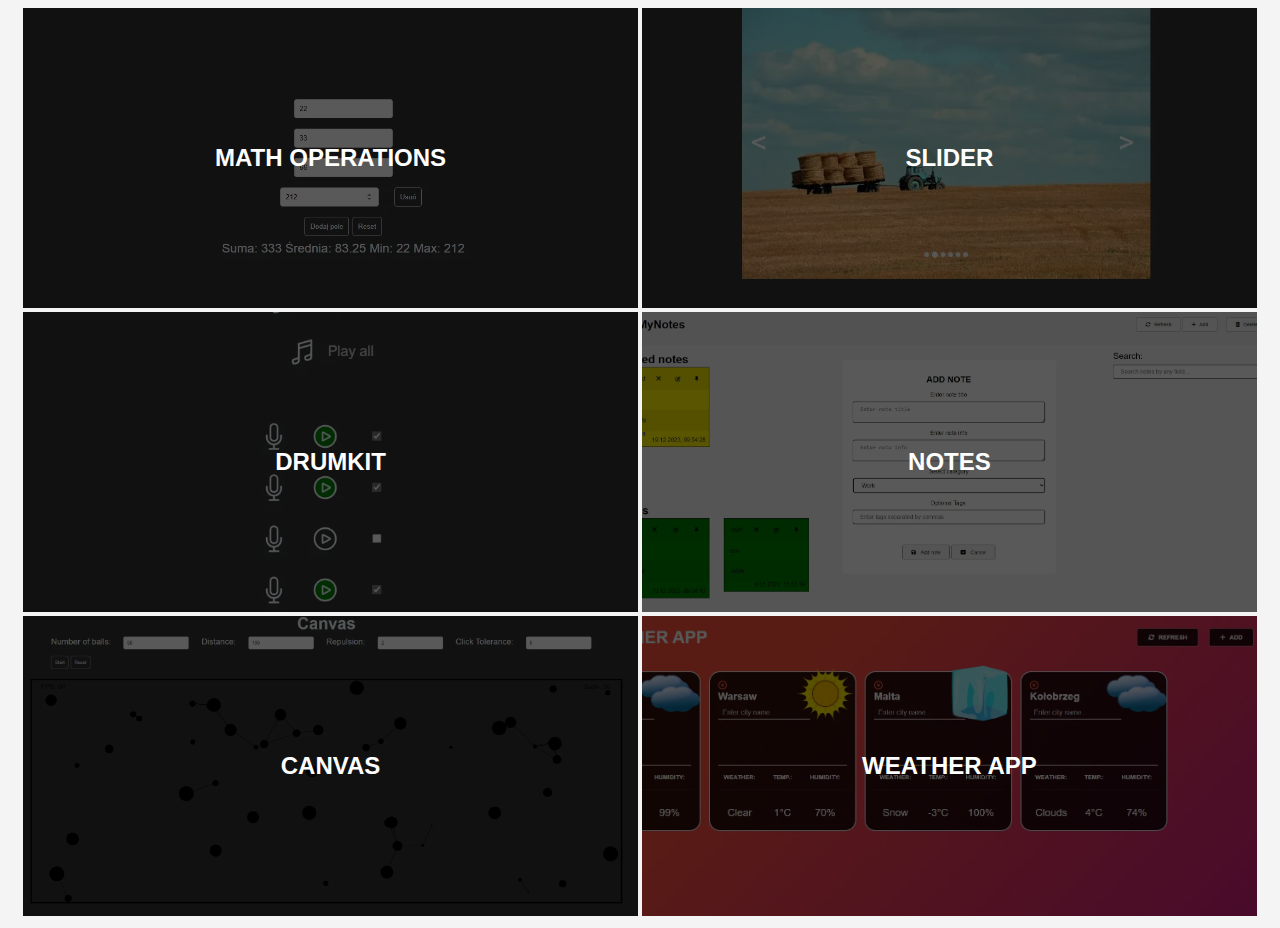
<file: projects/JS_Projects/index.html>
<!DOCTYPE html>
<html lang="en">

<head>
    <meta charset="UTF-8">
    <meta name="viewport" content="width=device-width, initial-scale=1.0">
    <title>Document</title>
</head>

<body>
    <!-- <div class="wrapper">
        <a href="/Lab1-Introduction/index.html">Math</a>
        <a href="/Lab2-Slider/index.html">Slider</a>
        <a href="/Lab3-Drumkit/index.html">Drumkit</a>
        <a href="/Lab4-Notes/index.html">Notes</a>
        <a href="/Lab6-Canvas/index.html">Canvas</a>
        <a href="/Lab7-WeatherApp/index.html">WeatherApp</a>
    </div> -->

    <!-- <h2 class="section-title">JavaScript Projects</h2> -->

    <section class="products wrapper" id="products">
        <div class="product first-product">
            <a href="Lab1-Introduction/index.html">
                <div class="hero-bg"></div>
                <div class="hero-text">
                    <h3>Math Operations</h3>
                </div>
            </a>
        </div>
        <div class="product second-product">
            <a href="Lab2-Slider/index.html">
                <div class="hero-bg"></div>
                <div class="hero-text">
                    <h3>Slider</h3>
                </div>
            </a>
        </div>
        <div class="product third-product">
            <a href="Lab3-Drumkit/index.html">
                <div class="hero-bg"></div>
                <div class="hero-text">
                    <h3>Drumkit</h3>
                </div>
            </a>
        </div>
        <div class="product fourth-product">
            <a href="Lab4-Notes/index.html">
                <div class="hero-bg"></div>
                <div class="hero-text">
                    <h3>Notes</h3>
                </div>
            </a>
        </div>
        <div class="product sixth-product">
            <a href="Lab6-Canvas/index.html">
                <div class="hero-bg"></div>
                <div class="hero-text">
                    <h3>Canvas</h3>
                </div>
            </a>
        </div>
        <div class="product seventh-product">
            <a href="Lab7-WeatherApp/index.html">
                <div class="hero-bg"></div>
                <div class="hero-text">
                    <h3>Weather App</h3>
                </div>
            </a>
        </div>
    </section>

    <link rel="stylesheet" href="style.css">
</body>

</html>
</file>
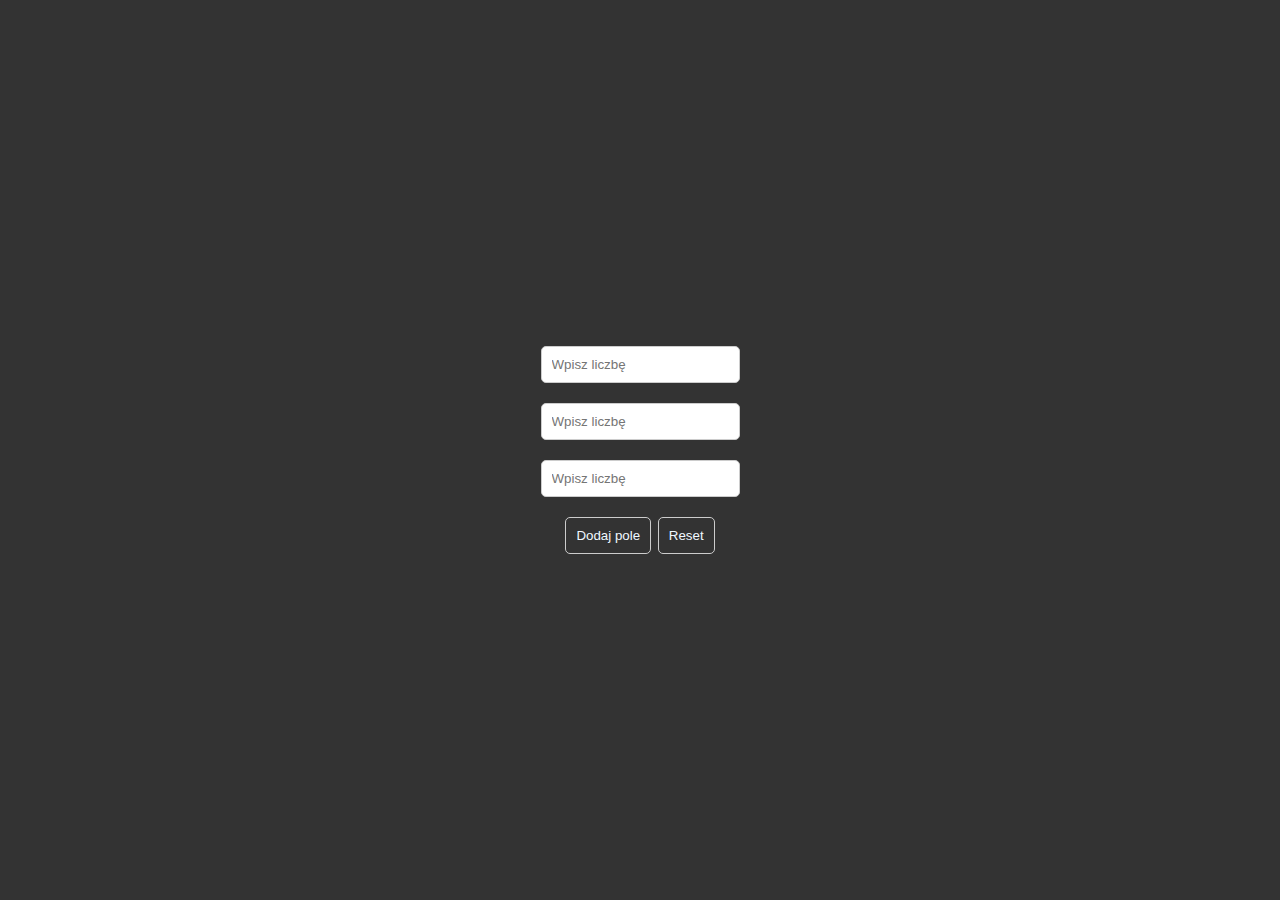
<file: projects/JS_Projects/Lab1-Introduction/index.html>
<!DOCTYPE html>
<html lang="en">

<head>
    <meta charset="UTF-8">
    <meta name="viewport" content="width=device-width, initial-scale=1.0">
    <title>Document</title>
    <link rel="stylesheet" href="style.css">
</head>

<body>
    <input type="number" placeholder="Wpisz liczbę" id="1">
    <input type="number" placeholder="Wpisz liczbę" id="2">
    <input type="number" placeholder="Wpisz liczbę" id="3">
    <!-- <input type="liczba4" placeholder="Wpisz liczbę" id="4"> -->

    <div id="container"></div>

    <div>
        <button type="button">Dodaj pole</button>
        <button type="button" id="reset">Reset</button>
    </div>
    <div id="result"></div>
    <!-- <button type="submit">Przelicz</button> -->

    <script src="main.js"></script>
</body>

</html>
</file>
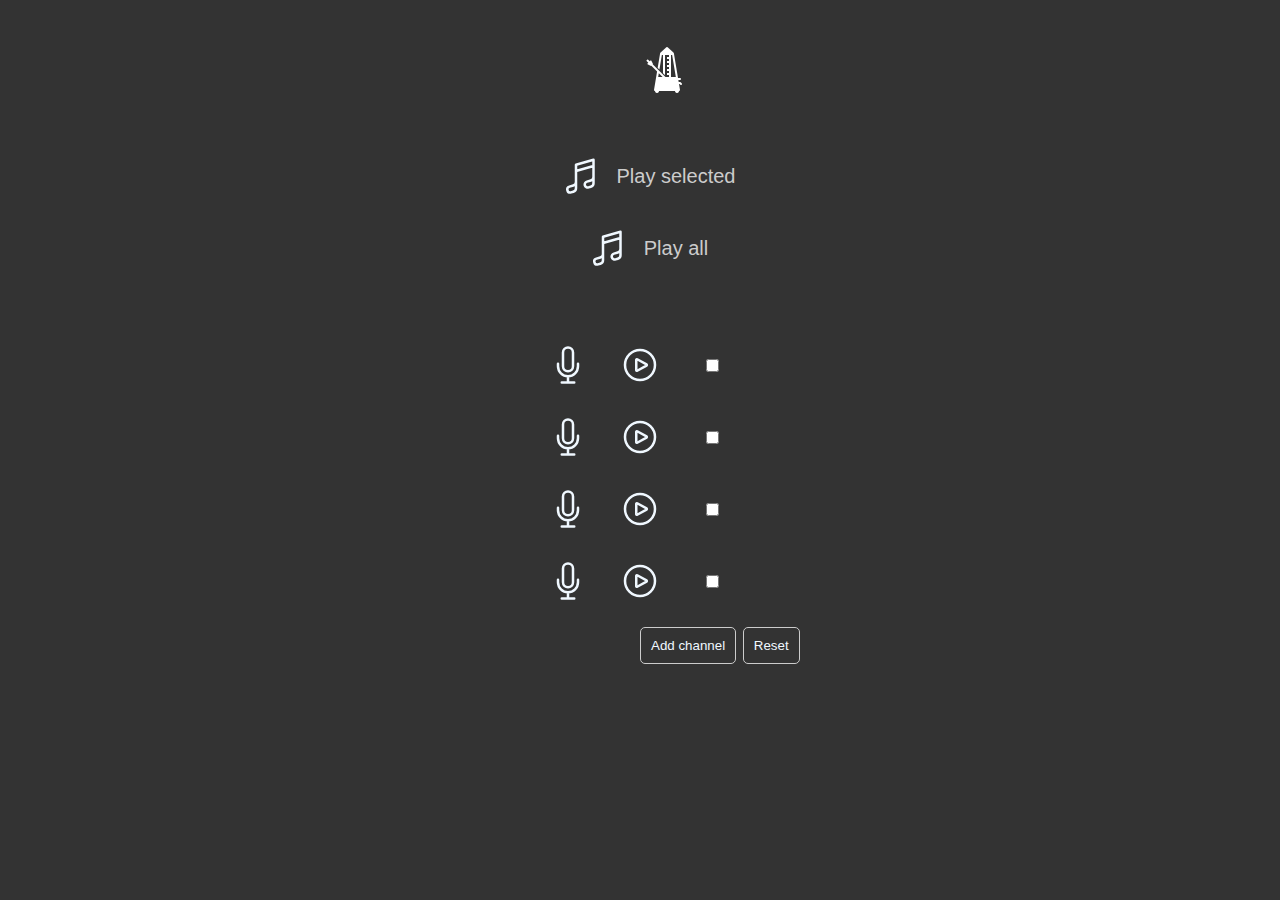
<file: projects/JS_Projects/Lab3-Drumkit/index.html>
<!DOCTYPE html>
<html lang="en">

<head>
    <meta charset="UTF-8">
    <meta name="viewport" content="width=device-width, initial-scale=1.0">
    <title>Document</title>
    <link rel="stylesheet" href="style.css">
</head>

<body>

    <audio src="./sounds/clap.wav" controls id="s1"></audio>
    <audio src="./sounds/hihat.wav" controls id="s2"></audio>
    <audio src="./sounds/kick.wav" controls id="s3"></audio>
    <audio src="./sounds/openhat.wav" controls id="s4"></audio>
    <audio src="./sounds/boom.wav" controls id="s5"></audio>
    <audio src="./sounds/ride.wav" controls id="s6"></audio>
    <audio src="./sounds/snare.wav" controls id="s7"></audio>
    <audio src="./sounds/tom.wav" controls id="s8"></audio>
    <audio src="./sounds/tink.wav" controls id="s9"></audio>

    <audio src="./sounds2/clap-808.wav" controls id="s10"></audio>
    <audio src="./sounds2/clap-crushed.wav" controls id="s11"></audio>
    <audio src="./sounds2/clap-fat.wav" controls id="s12"></audio>
    <audio src="./sounds2/clap-slapper.wav" controls id="s13"></audio>
    <audio src="./sounds2/clap-tape.wav" controls id="s14"></audio>
    <audio src="./sounds2/crash-808.wav" controls id="s15"></audio>
    <audio src="./sounds2/crash-acoustic.wav" controls id="s16"></audio>
    <audio src="./sounds2/crash-noise.wav" controls id="s17"></audio>
    <audio src="./sounds2/crash-tape.wav" controls id="s18"></audio>
    <audio src="./sounds2/kick-808.wav" controls id="s19"></audio>
    <audio src="./sounds2/kick-dry.wav" controls id="s20"></audio>
    <audio src="./sounds2/kick-tron.wav" controls id="s21"></audio>
    <audio src="./sounds2/openhat-analog.wav" controls id="s22"></audio>
    <audio src="./sounds2/perc-metal.wav" controls id="s23"></audio>
    <audio src="./sounds2/perc-tribal.wav" controls id="s24"></audio>
    <audio src="./sounds2/ride-acoustic01.wav" controls id="s25"></audio>
    <audio src="./sounds2/shaker-analog.wav" controls id="s26"></audio>
    <img class="metronome" id="metronome"
        src="[data-uri]">
    <div class="play-all" id="play-selected">
        <svg fill="none" stroke="currentColor" stroke-width="1.5" viewBox="0 0 24 24" xmlns="http://www.w3.org/2000/svg"
            aria-hidden="true">
            <path stroke-linecap="round" stroke-linejoin="round"
                d="M9 9l10.5-3m0 6.553v3.75a2.25 2.25 0 01-1.632 2.163l-1.32.377a1.803 1.803 0 11-.99-3.467l2.31-.66a2.25 2.25 0 001.632-2.163zm0 0V2.25L9 5.25v10.303m0 0v3.75a2.25 2.25 0 01-1.632 2.163l-1.32.377a1.803 1.803 0 01-.99-3.467l2.31-.66A2.25 2.25 0 009 15.553z">
            </path>
        </svg>
        <p>Play selected</p>
    </div>
    <div class="play-all" id="play-all">
        <svg fill="none" stroke="currentColor" stroke-width="1.5" viewBox="0 0 24 24" xmlns="http://www.w3.org/2000/svg"
            aria-hidden="true">
            <path stroke-linecap="round" stroke-linejoin="round"
                d="M9 9l10.5-3m0 6.553v3.75a2.25 2.25 0 01-1.632 2.163l-1.32.377a1.803 1.803 0 11-.99-3.467l2.31-.66a2.25 2.25 0 001.632-2.163zm0 0V2.25L9 5.25v10.303m0 0v3.75a2.25 2.25 0 01-1.632 2.163l-1.32.377a1.803 1.803 0 01-.99-3.467l2.31-.66A2.25 2.25 0 009 15.553z">
            </path>
        </svg>
        <p>Play all</p>
    </div>

    <div class="canals" id="canals">
        <div class="canal" id="1">
            <svg id="record-btn1" fill="none" stroke="currentColor" stroke-width="1.5" viewBox="0 0 24 24"
                xmlns="http://www.w3.org/2000/svg" aria-hidden="true">
                <path stroke-linecap="round" stroke-linejoin="round"
                    d="M12 18.75a6 6 0 006-6v-1.5m-6 7.5a6 6 0 01-6-6v-1.5m6 7.5v3.75m-3.75 0h7.5M12 15.75a3 3 0 01-3-3V4.5a3 3 0 116 0v8.25a3 3 0 01-3 3z">
                </path>
            </svg>
            <svg id="play-btn1" fill="none" stroke="currentColor" stroke-width="1.5" viewBox="0 0 24 24"
                xmlns="http://www.w3.org/2000/svg" aria-hidden="true">
                <path stroke-linecap="round" stroke-linejoin="round" d="M21 12a9 9 0 11-18 0 9 9 0 0118 0z"></path>
                <path stroke-linecap="round" stroke-linejoin="round"
                    d="M15.91 11.672a.375.375 0 010 .656l-5.603 3.113a.375.375 0 01-.557-.328V8.887c0-.286.307-.466.557-.327l5.603 3.112z">
                </path>
            </svg>
            <input type="checkbox" id="canal1">
        </div>
        <div class="canal" id="2">
            <svg id="record-btn2" fill="none" stroke="currentColor" stroke-width="1.5" viewBox="0 0 24 24"
                xmlns="http://www.w3.org/2000/svg" aria-hidden="true">
                <path stroke-linecap="round" stroke-linejoin="round"
                    d="M12 18.75a6 6 0 006-6v-1.5m-6 7.5a6 6 0 01-6-6v-1.5m6 7.5v3.75m-3.75 0h7.5M12 15.75a3 3 0 01-3-3V4.5a3 3 0 116 0v8.25a3 3 0 01-3 3z">
                </path>
            </svg>
            <svg id="play-btn2" fill="none" stroke="currentColor" stroke-width="1.5" viewBox="0 0 24 24"
                xmlns="http://www.w3.org/2000/svg" aria-hidden="true">
                <path stroke-linecap="round" stroke-linejoin="round" d="M21 12a9 9 0 11-18 0 9 9 0 0118 0z"></path>
                <path stroke-linecap="round" stroke-linejoin="round"
                    d="M15.91 11.672a.375.375 0 010 .656l-5.603 3.113a.375.375 0 01-.557-.328V8.887c0-.286.307-.466.557-.327l5.603 3.112z">
                </path>
            </svg>
            <input type="checkbox" id="canal2">
        </div>
        <div class="canal" id="3">
            <svg id="record-btn3" fill="none" stroke="currentColor" stroke-width="1.5" viewBox="0 0 24 24"
                xmlns="http://www.w3.org/2000/svg" aria-hidden="true">
                <path stroke-linecap="round" stroke-linejoin="round"
                    d="M12 18.75a6 6 0 006-6v-1.5m-6 7.5a6 6 0 01-6-6v-1.5m6 7.5v3.75m-3.75 0h7.5M12 15.75a3 3 0 01-3-3V4.5a3 3 0 116 0v8.25a3 3 0 01-3 3z">
                </path>
            </svg>
            <svg id="play-btn3" fill="none" stroke="currentColor" stroke-width="1.5" viewBox="0 0 24 24"
                xmlns="http://www.w3.org/2000/svg" aria-hidden="true">
                <path stroke-linecap="round" stroke-linejoin="round" d="M21 12a9 9 0 11-18 0 9 9 0 0118 0z"></path>
                <path stroke-linecap="round" stroke-linejoin="round"
                    d="M15.91 11.672a.375.375 0 010 .656l-5.603 3.113a.375.375 0 01-.557-.328V8.887c0-.286.307-.466.557-.327l5.603 3.112z">
                </path>
            </svg>
            <input type="checkbox" id="canal3">
        </div>
        <div class="canal" id="4">
            <svg id="record-btn4" fill="none" stroke="currentColor" stroke-width="1.5" viewBox="0 0 24 24"
                xmlns="http://www.w3.org/2000/svg" aria-hidden="true">
                <path stroke-linecap="round" stroke-linejoin="round"
                    d="M12 18.75a6 6 0 006-6v-1.5m-6 7.5a6 6 0 01-6-6v-1.5m6 7.5v3.75m-3.75 0h7.5M12 15.75a3 3 0 01-3-3V4.5a3 3 0 116 0v8.25a3 3 0 01-3 3z">
                </path>
            </svg>
            <svg id="play-btn4" fill="none" stroke="currentColor" stroke-width="1.5" viewBox="0 0 24 24"
                xmlns="http://www.w3.org/2000/svg" aria-hidden="true">
                <path stroke-linecap="round" stroke-linejoin="round" d="M21 12a9 9 0 11-18 0 9 9 0 0118 0z"></path>
                <path stroke-linecap="round" stroke-linejoin="round"
                    d="M15.91 11.672a.375.375 0 010 .656l-5.603 3.113a.375.375 0 01-.557-.328V8.887c0-.286.307-.466.557-.327l5.603 3.112z">
                </path>
            </svg>
            <input type="checkbox" id="canal4">
        </div>

    </div>

    <div class="inputs">
        <button type="button" id="addFieldButton">Add channel</button>
        <button type="button" id="reset">Reset</button>
    </div>
    <div id="result"></div>

    <script src="script.js"></script>
    <script src="expandCanals.js"></script>
    <script src="metronome.js"></script>
</body>

</html>
</file>
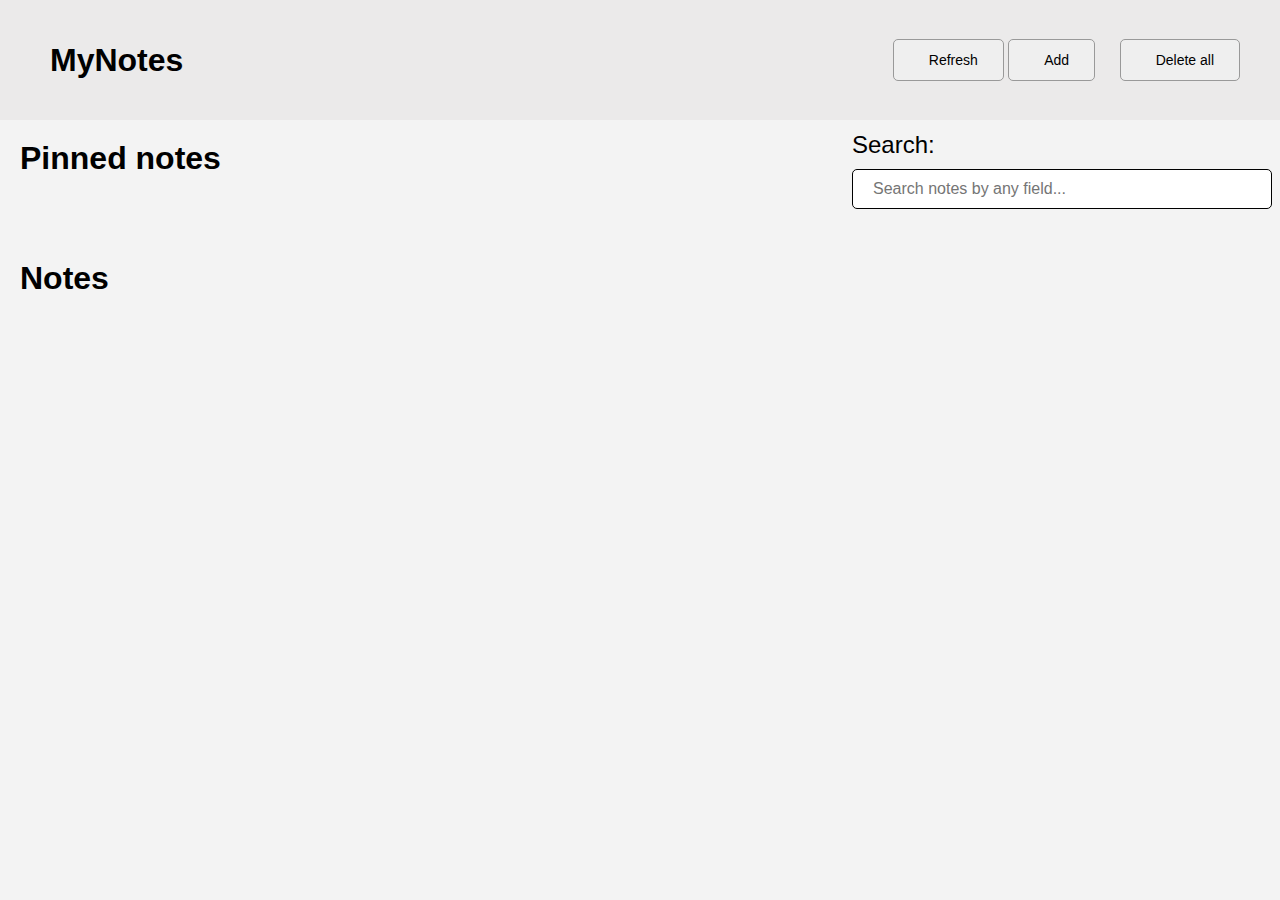
<file: projects/JS_Projects/Lab4-Notes/index.html>
<!DOCTYPE html>
<html lang="en">

<head>
    <meta charset="UTF-8">
    <meta name="viewport" content="width=device-width, initial-scale=1.0">
    <title>Sticky notes</title>
    <link rel="stylesheet" href="https://cdnjs.cloudflare.com/ajax/libs/font-awesome/6.5.1/css/all.min.css"
        integrity="sha512-DTOQO9RWCH3ppGqcWaEA1BIZOC6xxalwEsw9c2QQeAIftl+Vegovlnee1c9QX4TctnWMn13TZye+giMm8e2LwA=="
        crossorigin="anonymous" referrerpolicy="no-referrer" />
    <link rel="stylesheet" href="style.css">
</head>

<body>
    <div class="menu">
        <h1><i class="fas fa-sticky-note icon"></i>MyNotes</h1>
        <div class="menu-buttons">
            <button class="refresh"><i class="fas fa-sync-alt icon"></i>Refresh</button>
            <button class="add"><i class="fas fa-plus icon"></i>Add</button>
            <button class="delete-all"><i class="fas fa-trash-alt icon"></i>Delete all</button>
        </div>
    </div>
    <div class="search-container">
        <label class="search" for="search">Search:</label>
        <input type="text" id="search" placeholder="Search notes by any field...">
    </div>
    <div class="pinned-area">
        <h1 style="position: absolute;">Pinned notes</h1>
    </div>

    <div class="note-area">
        <h1 style="position: absolute;">Notes</h1>
        <!-- <div class="note">
            <div class="note-header">
                <div class="note-title">Note1</div>

                <button class="delete-note">
                    <i class="fas fa-times icon"></i>
                </button>
            </div>
            <div class="note-header">

                <div class="note-category">Note1</div>
            </div>
            <div class="note-body">
                Lorem ipsum dolor, sit amet consectetur adipisicing elit. Nam fugit, ipsum vel maxime eligendi vero
                corrupti illo nihil excepturi nulla.
            </div>
        </div>
        <div class="note">
            <div class="note-header">
                <div class="note-title">Note1</div>
                <button class="delete-note">
                    <i class="fas fa-times icon"></i>
                </button>
            </div>
            <div class="note-body">
                Lorem ipsum dolor sit amet consectetur adipisicing elit. Ad excepturi facilis ipsa culpa sapiente
                tenetur, nulla dolorum. Incidunt pariatur in eveniet sequi ducimus consequuntur magnam voluptatibus quae
                qui necessitatibus reprehenderit reiciendis asperiores eligendi illo veniam sint et quia, iste dolor.
            </div>
        </div> -->
    </div>

    <div class="note-panel">
        <h2>Add note</h2>
        <label for="title">Enter note title</label>
        <textarea id="title" placeholder="Enter note title"></textarea>


        <label for="text">Enter note info</label>
        <textarea id="text" placeholder="Enter note info"></textarea>

        <label for="category">Select category</label>
        <select id="category" onchange="selectValue()">
            <option value="0" disabled selected>Select category</option>
            <option value="1">Work</option>
            <option value="2">Free Time</option>
            <option value="3">Study</option>
            <option value="4">Other</option>
        </select>

        <label for="tags">Optional Tags:</label>
        <input type="text" id="tags" placeholder="Enter tags separated by commas">

        <p class="error">Fill all fields</p>

        <div class="panel-buttons">
            <button class="save"><i class="fas fa-save icon"></i> Add note</button>
            <button class="cancel"><i class="fas fa-window-close icon"></i> Cancel</button>
        </div>


    </div>

    <script src="script.js"></script>
</body>

</html>
</file>
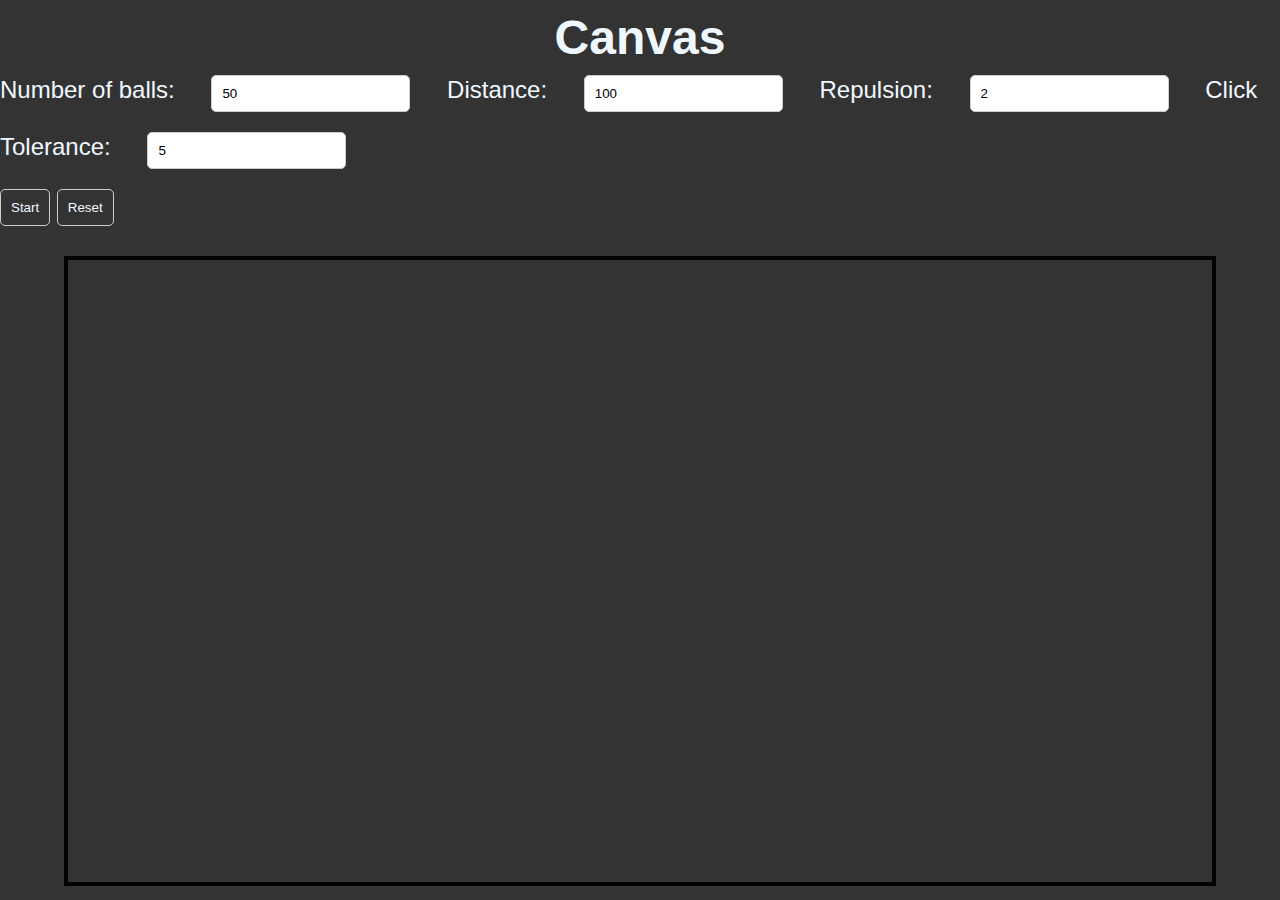
<file: projects/JS_Projects/Lab6-Canvas/index.html>
<!DOCTYPE html>
<html lang="en">

<head>
    <meta charset="UTF-8">
    <meta name="viewport" content="width=device-width, initial-scale=1.0">
    <title>Document</title>
    <link rel="stylesheet" href="style.css">
</head>

<header>
    <h1 style="margin-top: 10px;"> Canvas </h1>
</header>

<body>
    <div class="bar">
        <div class="input_data">
            Number of balls: <input type="number" id="numBalls" value="50">
            Distance: <input type="number" id="dist" value="100">
            Repulsion: <input type="number" id="attract" value="2">
            Click Tolerance: <input type="number" id="tolerance" value="5">
        </div>
        <div class="buttons">
            <button id="startBtn">Start</button>
            <button id="resetBtn">Reset</button>
        </div>
    </div>
    <div class="container"></div>
    <script src="main.js"></script>
</body>

</html>
</file>
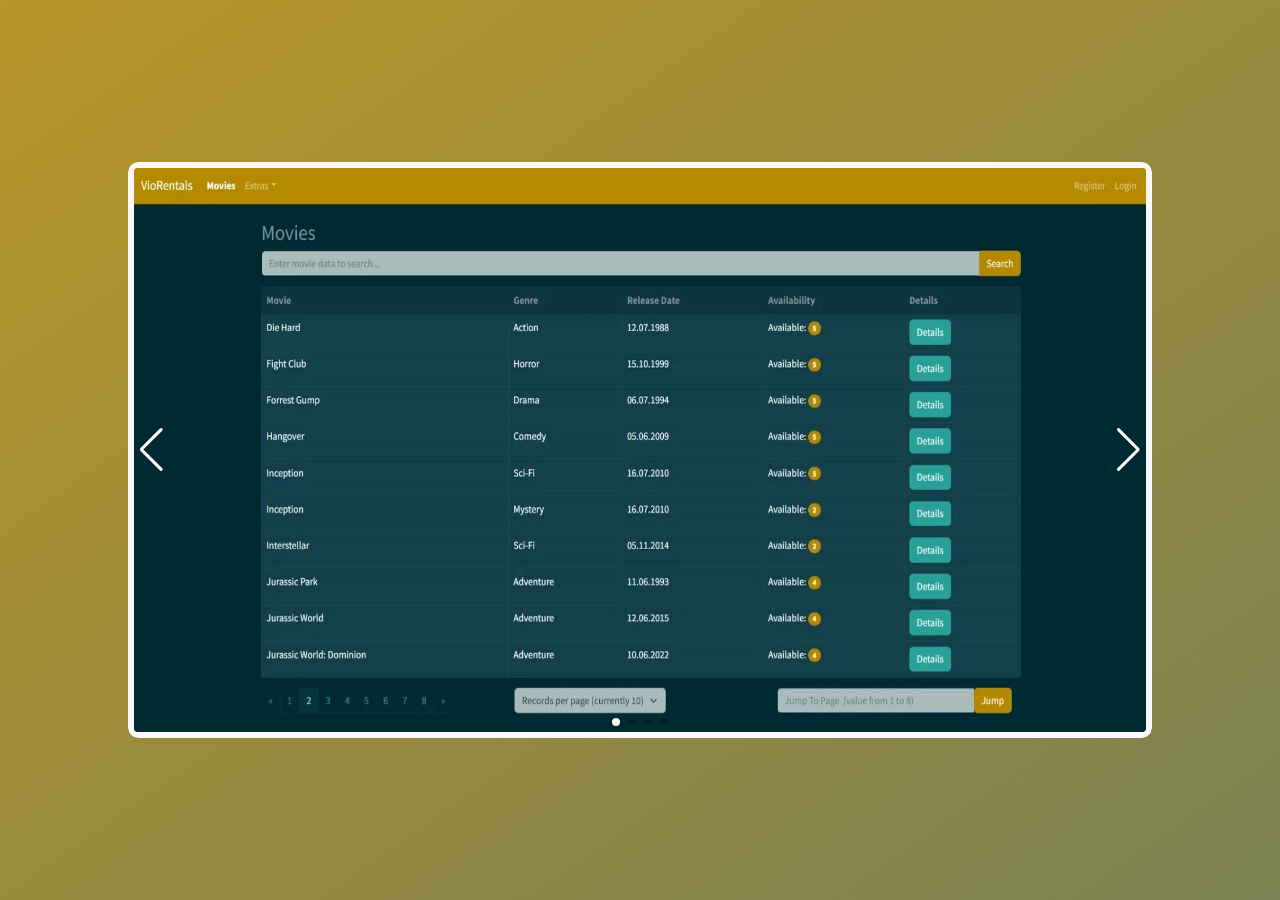
<file: projects/viorentals.html>
<!DOCTYPE html>
<html lang="en">
<head>
    <meta charset="UTF-8">
    <meta html-equiv="X-UA-Compatible" content="IE=edge">
    <meta name="viewport" content="width=device-width, initial-scale=1.0">
    <link rel="stylesheet"href="https://cdn.jsdelivr.net/npm/swiper@9/swiper-bundle.min.css"/>
    <link rel="stylesheet" href="../css/displayer.css">
</head>
<body>
<div class="container2">
<div class="swiper">
    <!-- Additional required wrapper -->
    <div class="swiper-wrapper" onclick="window.location.href='https://github.com/KrzysztofJaronczyk/VioRentals-FilmsPlatform'">
      <!-- Slides -->
        <div class="swiper-slide"><img src="../images/viorentals/1.webp" alt="awdadaw"></div>
        <div class="swiper-slide"><img src="../images/viorentals/2.webp" alt=""></div>
        <div class="swiper-slide"><img src="../images/viorentals/3.webp" alt=""></div>
        <div class="swiper-slide"><img src="../images/viorentals/4.webp" alt=""></div>
    </div>
    <!-- If we need pagination -->
    <div class="swiper-pagination"></div>
  
    <!-- If we need navigation buttons -->
    <div class="swiper-button-prev"></div>
    <div class="swiper-button-next"></div>
  </div>
</div>

<script src="https://cdn.jsdelivr.net/npm/swiper@9/swiper-bundle.min.js"></script>
<script>
    const swiper = new Swiper('.swiper', {
autoplay: {
    delay: 5000,
    disableOnInteraction: false,
    },
        loop: true,

  // If we need pagination
  pagination: {
    el: '.swiper-pagination',
    clickable: true,
  },

  // Navigation arrows
  navigation: {
    nextEl: '.swiper-button-next',
    prevEl: '.swiper-button-prev',
  },
});
</script>
</body>
</html>
</file>
<file: projects/JS_Projects/style.css>
* {
	margin: 0;
	padding: 0;
	box-sizing: border-box;
}

html {
	scroll-behavior: smooth;
}

body {
	font-family: 'Open Sans', sans-serif;
	background-color: #f4f4f4;
}

.wrapper {
	margin: 0 auto;
	width: 100%;
	max-width: 1400px;
}
.hero-bg {
	position: absolute;
	width: 100%;
	height: 100%;
	background-color: rgba(0, 0, 0, 0.65);
}

.hero-text {
	position: absolute;
	top: 50%;
	left: 50%;
	transform: translate(-50%, -50%);
	color: #fff;
}

.hero-text h1 {
	margin-bottom: 5px;
	text-shadow: 3px 3px 5px #000;
	color: #ddd;
}

.hero-text span {
	text-transform: uppercase;
	color: #09f;
}

.section-title {
	margin-top: 20px;
	text-transform: uppercase;
	text-align: center;
}

.products {
	position: relative;
	text-align: center;
	margin: 0.5rem auto;
}
.product {
	position: relative;
	height: 300px;
	background-size: cover;
	background-position: center;
	text-align: center;
	transition: opacity 0.3s ease-in-out;
}

.product:hover {
	opacity: 0.8;
}

.first-product {
	background-image: url(img/1.webp);
}

.second-product {
	background-image: url(img/2.webp);
}

.third-product {
	background-image: url(img/3.webp);
}

.fourth-product {
	background-image: url(img/4.webp);
}

.sixth-product {
	background-image: url(img/6.webp);
}

.seventh-product {
	background-image: url(img/7.webp);
}

.product h3 {
	text-transform: uppercase;
	transition: transform 0.3s ease-in-out;
}

.product:hover h3 {
	transform: scale(1.2);
}

footer {
	background-color: #333;
	color: #fff;
	text-align: center;
	padding: 20px 10px;
	border-top: 4px solid #09f;
}

@media (min-width: 768px) {
	.hero-text h1 {
		font-size: 36px;
	}

	.hero-text p {
		font-size: 18px;
	}

	.product h3 {
		font-size: 24px;
	}
}

@media (min-width: 992px) {
	.product {
		display: inline-block;
		width: 48%;
	}
}
</file>
<file: projects/JS_Projects/Lab1-Introduction/style.css>
* {
	box-sizing: border-box;
	margin: 0;
	padding: 0;
}

body {
	font-family: 'Montserrat', sans-serif;
	background-color: #333;
	font-size: 36px;
	height: 100vh;
	display: flex;
	flex-direction: column;
	justify-content: center;
	align-items: center;
	color: aliceblue;
	font-size: 24px;
}

input{
    padding: 10px;
    margin: 10px 30px;
    border-radius: 5px;
    border: 1px solid #ccc;
}

button{
    padding: 10px;
    margin: 10px 0;
    border-radius: 5px;
    border: 1px solid #ccc;
    background-color: #333;
    color: aliceblue;
    cursor: pointer;
    transition: 0.3s;
}

button:hover{
    background-color: #ccc;
    color: #333;
}
#container{
    display: flex;
    flex-direction: column;
    justify-content: center;
    align-items: center;
    width: 100%;
}
p{
    text-decoration: none;
    color: aliceblue;
    transition: 0.3s;
}

p:hover{
    color: #ccc;
    letter-spacing: 2px;
}
</file>
<file: projects/JS_Projects/Lab3-Drumkit/style.css>
* {
	box-sizing: border-box;
	margin: 0;
	padding: 0;
}

body {
	position: absolute;
	font-family: 'Montserrat', sans-serif;
	background-color: #333;
	height: 100vh;
	width: 100vw;
	color: aliceblue;
	font-size: 24px;
}

audio {
	display: none;
}

.inputs {
	position: relative;
	left: 50%;
	top: 15%;
	display: inline-block;
	justify-content: center;
	align-items: center;
}

.metronome {
	position: relative;
	top: 5%;
	left: 50%;
	display: flex;
	align-items: center;
	justify-content: center;
	align-items: center;
}

.metronome:hover {
	cursor: pointer;
}

.metronome-active {
	animation: pulse 1s infinite;
}

@keyframes pulse {
	0% {
		transform: scale(1);
	}
	50% {
		transform: scale(1.2);
	}
	100% {
		transform: scale(1);
	}
}

.canals {
	position: relative;
	top: 15%;
	display: inline-block;
	justify-content: center;
	align-items: center;
	width: 100%;
}

.canal {
	position: relative;
	top: 25%;
	display: flex;
	justify-content: center;
	align-items: center;
	width: 100%;
}

.start-record {
	position: relative;
	width: 50px;
	height: 50px;
	background-color: black;
	border-radius: 50%;
	margin: 24px;
}

.start-record:hover {
	cursor: pointer;
}

.start-record:active {
	background-color: #333;
}

.record {
	position: relative;
	left: 50%;
	transform: translate(-50%);
	width: 25px;
	height: 25px;
	background-color: red;
	border-radius: 50%;
	animation: pulse 1s infinite;
}

.record:hover {
	cursor: pointer;
}

.stop-record {
	position: absolute;
	top: 50%;
	left: 50%;
	transform: translate(-50%, -50%);
	width: 50px;
	height: 50px;
	background-color: black;
	border-radius: 50%;
}

.stop-record:hover {
	cursor: pointer;
}

svg {
	position: relative;
	width: 40px;
	height: 40px;
	margin: 16px;
}

svg:hover {
	cursor: pointer;
}

/* @keyframes pulse {
	0% {
		transform: translate(-50%, -50%) scale(1);
	}
	50% {
		transform: translate(-50%, -50%) scale(1.2);
	}
	100% {
		transform: translate(-50%, -50%) scale(1);
	}
} */

/* buttons */

input {
	padding: 10px;
	margin: 10px 30px;
	border-radius: 5px;
	border: 1px solid #ccc;
}

button {
	padding: 10px;
	margin: 10px 0;
	border-radius: 5px;
	border: 1px solid #ccc;
	background-color: #333;
	color: aliceblue;
	cursor: pointer;
	transition: 0.3s;
}

button:hover {
	background-color: #ccc;
	color: #333;
}
#container {
	display: flex;
	flex-direction: column;
	justify-content: center;
	align-items: center;
	width: 100%;
}
p {
	text-decoration: none;
	color: aliceblue;
	transition: 0.3s;
}

.play-all {
	display: flex;
	flex-wrap: wrap;
	justify-content: center;
	align-items: center;
	position: relative;
	top: 10vh;
	left: 0;
}

p {
	font-size: 20px;
	color: #ccc;
}
</file>
<file: projects/JS_Projects/Lab4-Notes/style.css>
* {
	box-sizing: border-box;
	margin: 0;
	padding: 0;
}

body {
	height: 100vh;
	background: rgb(243, 243, 243);
	font-family: sans-serif;
}

.menu {
	display: flex;
	justify-content: space-between;
	align-items: center;
	padding: 40px;
	height: 120px;
	background-color: rgb(235, 234, 234);
}

.menu button,
.note-panel .save,
.note-panel .cancel {
	padding: 12px 25px;
	border: 1px solid #999;
	border-radius: 5px;
	font-size: 14px;
	cursor: pointer;
	transition: background-color 0.3s, color 0.3s;
}

.menu button:hover,
.note-panel .save:hover,
.note-panel .cancel:hover {
	background-color: #333;
	color: #ddd;
}

.icon {
	margin-right: 10px;
}
.add {
	margin-right: 20px;
}

.note-area {
	display: flex;
	align-items: start;
	flex-wrap: wrap;
	padding: 20px;
}

.pinned-area {
	display: flex;
	align-items: start;
	flex-wrap: wrap;
	padding: 20px;
	padding-bottom: 100px;
}

.note {
	margin: 40px 20px;
	width: 240px;
	background-color: rgb(255, 243, 0);
	border: 1px solid black;
}

.note-header {
	display: flex;
	justify-content: space-between;
	align-items: center;
	padding: 20px;
	background-color: rgba(0, 0, 0, 0.06);
}

.tags {
	display: flex;
	justify-content: start;
	align-items: center;
	flex-wrap: wrap;
	margin-left: 20px;
}

.note-header .delete-note {
	background: none;
	font-size: 20px;
	border: none;
	cursor: pointer;
}

.edit-note,
.pin-note {
	background: none;
	font-size: 14px;
	border: none;
	cursor: pointer;
}

.note-body {
	padding: 20px 15px;
	font-size: 14px;
}

.note-panel {
	display: none;
	justify-content: center;
	align-items: center;
	flex-direction: column;
	position: absolute;
	top: 50%;
	left: 50%;
	transform: translate(-50%, -50%);
	padding: 40px 0;
	width: 600px;
	background-color: #fff;
	box-shadow: 0 0 14 black;
	border-radius: 5px;
}

.note-panel h2 {
	margin-bottom: 20px;
	text-transform: uppercase;
}

.note-panel label {
	margin-bottom: 10px;
}

.date {
	display: flex;
	justify-content: end;
	margin-bottom: 10px;
	margin-right: 10px;
}

.note-panel #text,
.note-panel #category,
.note-panel #tags,
.note-panel #title {
	margin-bottom: 20px;
	padding: 10px 20px;
	width: 100%;
	max-width: 90%;
	max-height: 600px;
	border: 1px solid black;
	border-radius: 5px;
	font-size: 16px;
}

.note-panel .error {
	margin-bottom: 20px;
	color: red;
	visibility: hidden;
}

.search-container {
	display: flex;
	align-items: left;
	flex-direction: column;
	position: absolute;
	top: 20%;
	left: 90%;
	transform: translate(-50%, -50%);
	padding: 40px 0;
	width: 600px;
	box-shadow: 0 0 14 black;
	border-radius: 5px;
}

#search {
	margin-bottom: 20px;
	padding: 10px 20px;
	max-width: 70%;
	max-height: 600px;
	border: 1px solid black;
	border-radius: 5px;
	font-size: 16px;
}

.search {
	margin-bottom: 10px;
	font-size: 24px;
}

.tags{
	cursor: pointer;
	color: blue;
}
</file>
<file: projects/JS_Projects/Lab6-Canvas/style.css>
* {
	box-sizing: border-box;
	margin: 0;
	padding: 0;
}

body {
	font-family: 'Montserrat', sans-serif;
	background-color: #333;
	font-size: 36px;
	height: 100vh;
    width: 100%;
	display: flex;
	flex-direction: column;
	align-items: center;
	color: aliceblue;
	font-size: 24px;
}

input {
	padding: 10px;
	margin: 10px 30px;
	border-radius: 5px;
	border: 1px solid #ccc;
}

button {
	padding: 10px;
	margin: 10px 0;
	border-radius: 5px;
	border: 1px solid #ccc;
	background-color: #333;
	color: aliceblue;
	cursor: pointer;
	transition: 0.3s;
}

button:hover {
	background-color: #ccc;
	color: #333;
}
.container {
	display: flex;
	flex-direction: column;
	justify-content: center;
	align-items: center;
    border: 4px solid black;
	/* background-color: red; */
	margin-top: 20px;
	width: 90%;
	height: 70vh;
}
</file>
<file: css/displayer.css>
* {
    margin: 0;
    padding: 0;
    box-sizing: border-box;
    font-family: 'Poppins', sans-serif;
}

@-webkit-keyframes AnimationName {
    0%{background-position:22% 0%}
    50%{background-position:79% 100%}
    100%{background-position:22% 0%}
}
@-moz-keyframes AnimationName {
    0%{background-position:22% 0%}
    50%{background-position:79% 100%}
    100%{background-position:22% 0%}
}
@keyframes AnimationName {
    0%{background-position:22% 0%}
    50%{background-position:79% 100%}
    100%{background-position:22% 0%}
}


.container2{
    width: 100%;
    height: 100vh;
    background: linear-gradient(145deg, #b79527, #18619d, #18909d, #c3a324);
    background-size: 800% 800%;
    -webkit-animation: AnimationName 30s ease infinite;
    -moz-animation: AnimationName 30s ease infinite;
    animation: AnimationName 30s ease infinite;
    display: flex;
    align-items: center;
    justify-content: center;
 }

.swiper {
    width: 80%;
    height:fit-content;
    border-radius: 10px;
  }

  @media (max-width: 767px) {
    .swiper {
      width: 100%; /* Full width */
      border-radius: 0; /* Remove border radius */
    }
  }
  
.swider-wrapper{
    position: relative;
    max-width: 48rem;
    margin: 0 auto;
}

.swiper-slide{
    display: flex;
    overflow-x: auto;
    aspect-ratio: 16/9;
    scroll-snap-type: x mandatory;
    scroll-behavior: smooth;
    box-shadow: 0 1.5rem 3rem -0.75rem hsla(0, 0%, 0, 0.25);
    border: 6px solid #fdf9ff;
    border-radius: 10px;
    overflow: hidden;
}

.swiper-slide img{
   max-width: 100%;
   height: auto;
   cursor: pointer;
}

.swiper .swiper-button-prev,
.swiper .swiper-button-next{
    color:#fff;
}

.swiper .swiper-pagination-bullet-active{
    background: #fff;
}

.swiper-pagination a:hover{
    opacity: 1;
}
</file>
